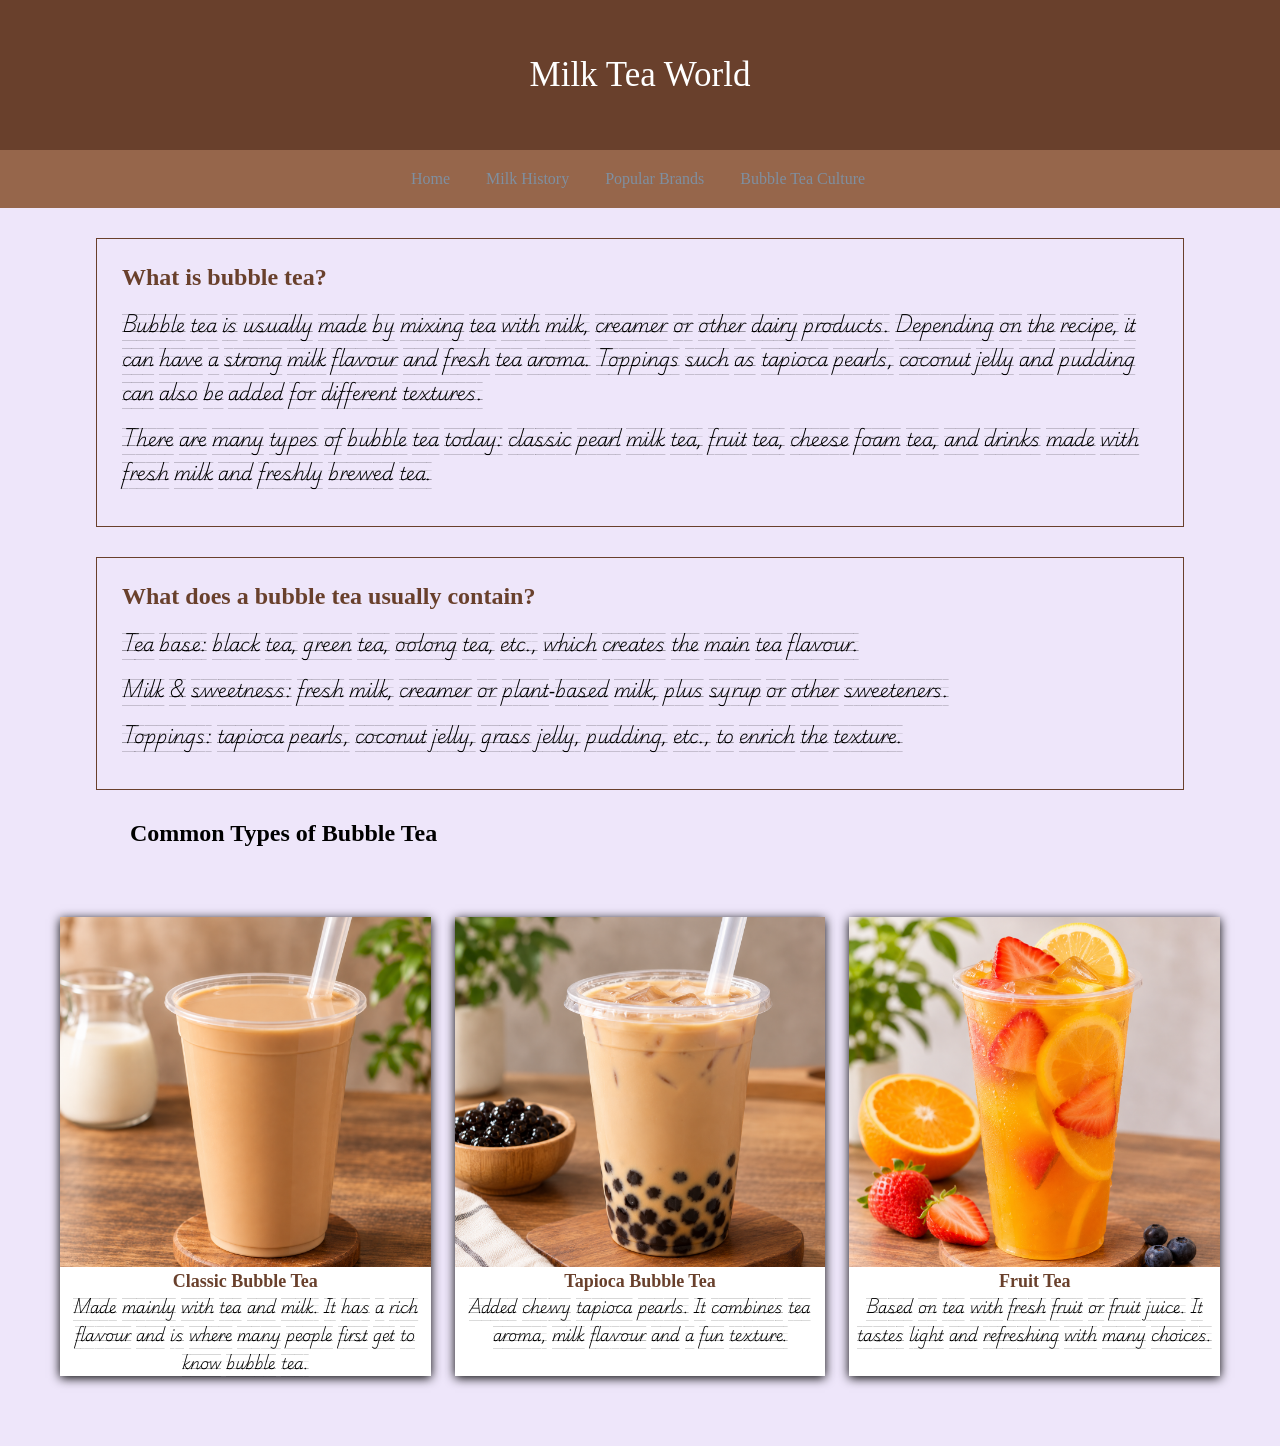
<file: index.html>
<!doctype html>
<html>
<head>
	<link rel="preconnect" href="https://fonts.googleapis.com">
	<link rel="preconnect" href="https://fonts.gstatic.com" crossorigin>
	<link href="https://fonts.googleapis.com/css2?family=Playwrite+AU+SA+Guides&display=swap" rel="stylesheet">
	<link href='Style.css' type='text/css' rel='stylesheet'>	
</head>
<body>
  <div id="one">Milk Tea World</div>
  <nav>
    <a href="index.html">Home</a>
    <a href="Milk Tea 2.html">Milk History</a>
    <a href="Milk Tea 3.html">Popular Brands</a>
    <a href="Milk Tea 4.html">Bubble Tea Culture</a>
  </nav>
  <div class="content">
  <h2>What is bubble tea?</h2>
  <p style='font-family: playwrite au sa guides;'>Bubble tea is usually made by mixing tea with milk, creamer or other dairy products. Depending on the recipe, it can have a strong milk flavour and fresh tea aroma. Toppings such as tapioca pearls, coconut jelly and pudding can also be added for different textures.</p>
  <p style='font-family: playwrite au sa guides;'>There are many types of bubble tea today: classic pearl milk tea, fruit tea, cheese foam tea, and drinks made with fresh milk and freshly brewed tea.</p>
  </div>
	<div class="box">
  <h2>What does a bubble tea usually contain?</h2>
  <p style='font-family: playwrite au sa guides;'>Tea base: black tea, green tea, oolong tea, etc., which creates the main tea flavour.</p>
  <p style='font-family: playwrite au sa guides;'>Milk & sweetness: fresh milk, creamer or plant‑based milk, plus syrup or other sweeteners.</p>
  <p style='font-family: playwrite au sa guides;'>Toppings: tapioca pearls, coconut jelly, grass jelly, pudding, etc., to enrich the texture.</p>
	</div>
  <h2 class="title">Common Types of Bubble Tea</h2>
	<div class="project-container">
  <div class="project">
    <img src="Classic Milk Tea.png">
    <h3>Classic Bubble Tea</h3>
    <p style='font-family: playwrite au sa guides;'>Made mainly with tea and milk. It has a rich flavour and is where many people first get to know bubble tea.</p>
  </div>
  <div class="project">
    <img src="Tapioca Bubble Tea.png">
    <h3>Tapioca Bubble Tea</h3>
    <p style='font-family: playwrite au sa guides;'>Added chewy tapioca pearls. It combines tea aroma, milk flavour and a fun texture.</p>
  </div>
  <div class="project">
    <img src="Fruit Tea.png">
    <h3>Fruit Tea</h3>
    <p style='font-family: playwrite au sa guides;'>Based on tea with fresh fruit or fruit juice. It tastes light and refreshing with many choices.</p>
  </div>

</div>
</body>
</html>
</file>
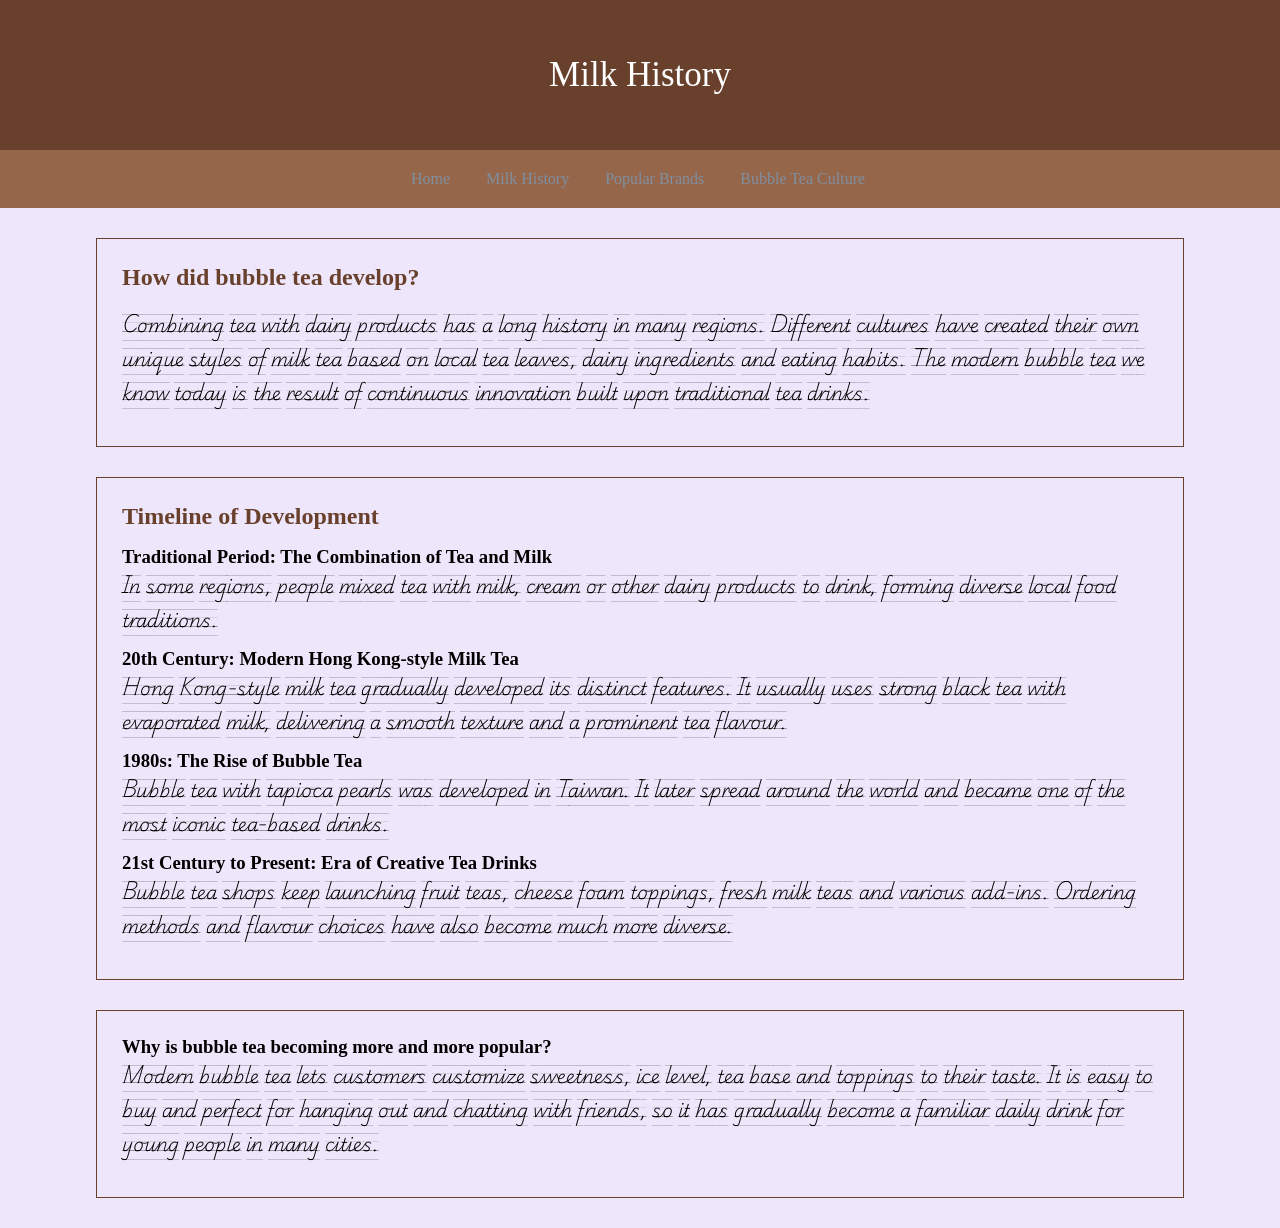
<file: Milk Tea 2.html>
<!doctype html>
<html>
<head>
	<link href='Style.css' type='text/css' rel='stylesheet'>
	<link rel="preconnect" href="https://fonts.gstatic.com" crossorigin>
	<link href="https://fonts.googleapis.com/css2?family=Playwrite+AU+SA+Guides&display=swap" rel="stylesheet">
	<link href='Style.css' type='text/css' rel='stylesheet'>
</head>
<body>
  <div id="one">Milk History</div>
  <nav>
    <a href="index.html">Home</a>
    <a href="Milk Tea 2.html">Milk History</a>
    <a href="Milk Tea 3.html">Popular Brands</a>
    <a href="Milk Tea 4.html">Bubble Tea Culture</a>
  </nav>
  <div class="content">
  <h2>How did bubble tea develop?</h2>
  <p style='font-family: playwrite au sa guides;'>Combining tea with dairy products has a long history in many regions. Different cultures have created their own unique styles of milk tea based on local tea leaves, dairy ingredients and eating habits. The modern bubble tea we know today is the result of continuous innovation built upon traditional tea drinks.</p>
  </div>
	<div class="box">
  <h2>Timeline of Development</h2>
	<h3>Traditional Period: The Combination of Tea and Milk</h3>
	<p style='font-family: playwrite au sa guides;'>In some regions, people mixed tea with milk, cream or other dairy products to drink, forming diverse local food traditions.</p>
	<h3>20th Century: Modern Hong Kong-style Milk Tea</h3>
	<p style='font-family: playwrite au sa guides;'>Hong Kong-style milk tea gradually developed its distinct features. It usually uses strong black tea with evaporated milk, delivering a smooth texture and a prominent tea flavour.</p>	
	<h3>1980s: The Rise of Bubble Tea</h3>
	<p style='font-family: playwrite au sa guides;'>Bubble tea with tapioca pearls was developed in Taiwan. It later spread around the world and became one of the most iconic tea-based drinks.</p>
	<h3>21st Century to Present: Era of Creative Tea Drinks</h3>
	<p style='font-family: playwrite au sa guides;'>Bubble tea shops keep launching fruit teas, cheese foam toppings, fresh milk teas and various add-ins. Ordering methods and flavour choices have also become much more diverse.</p>
	</div>
	<div class="box">
  <h3>Why is bubble tea becoming more and more popular?</h3>
  <p style='font-family: playwrite au sa guides;'>Modern bubble tea lets customers customize sweetness, ice level, tea base and toppings to their taste. It is easy to buy and perfect for hanging out and chatting with friends, so it has gradually become a familiar daily drink for young people in many cities.</p>
	</div>

</body>
</html>
</file>
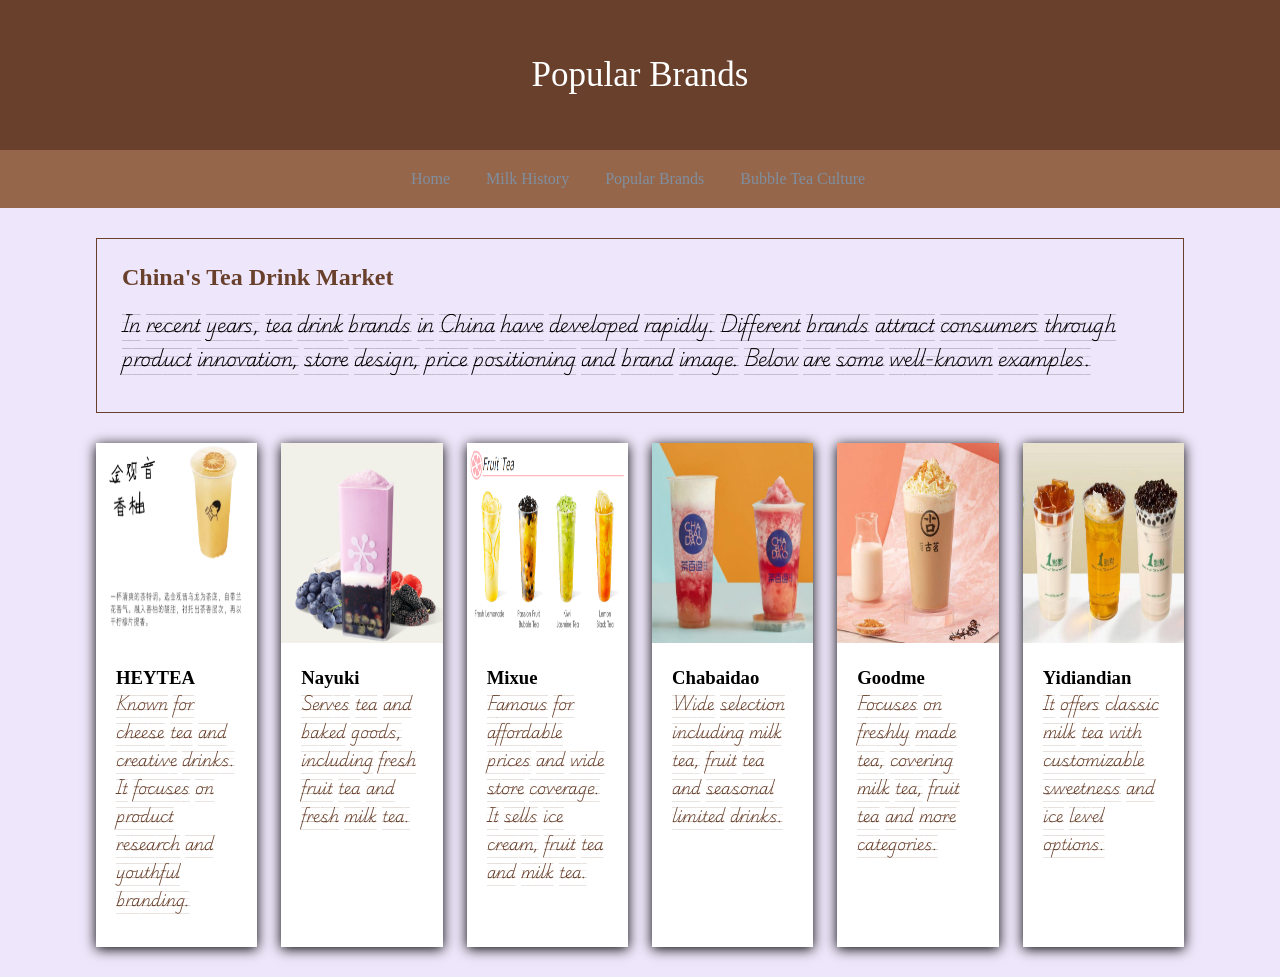
<file: Milk Tea 3.html>
<!doctype html>
<html>
<head>
		<link href='Style.css' type='text/css' rel='stylesheet'>
		<link rel="preconnect" href="https://fonts.gstatic.com" crossorigin>
		<link href="https://fonts.googleapis.com/css2?family=Playwrite+AU+SA+Guides&display=swap" rel="stylesheet">
		<link href='Style.css' type='text/css' rel='stylesheet'>
</head>
<body>
  <div id="one">Popular Brands</div>
  <nav>
    <a href="index.html">Home</a>
    <a href="Milk Tea 2.html">Milk History</a>
    <a href="Milk Tea 3.html">Popular Brands</a>
    <a href="Milk Tea 4.html">Bubble Tea Culture</a>
  </nav>
  <div class="content">
  <h2>China's Tea Drink Market</h2>
  <p style='font-family: playwrite au sa guides;'>In recent years, tea drink brands in China have developed rapidly. Different brands attract consumers through product innovation, store design, price positioning and brand image. Below are some well-known examples.</p>
  </div>

  <div class="card-grid">
  <div class="card">
    <img src="HEYTEA.png">
    <div class="card-content">
      <h3>HEYTEA</h3>
      <p style='font-family: playwrite au sa guides;'>Known for cheese tea and creative drinks. It focuses on product research and youthful branding.</p>
    </div>
  </div>

  <div class="card">
    <img src="Nayuki.png">
    <div class="card-content">
      <h3>Nayuki</h3>
      <p style='font-family: playwrite au sa guides;'>Serves tea and baked goods, including fresh fruit tea and fresh milk tea.</p>
    </div>
  </div>

  <div class="card">
    <img src="Mixue.png">
    <div class="card-content">
      <h3>Mixue</h3>
      <p style='font-family: playwrite au sa guides;'>Famous for affordable prices and wide store coverage. It sells ice cream, fruit tea and milk tea.</p>
    </div>
  </div>

  <div class="card">
    <img src="Chabaidao.png">
    <div class="card-content">
      <h3>Chabaidao</h3>
      <p style='font-family: playwrite au sa guides;'>Wide selection including milk tea, fruit tea and seasonal limited drinks.</p>
    </div>
  </div>

  <div class="card">
    <img src="GOODME.png">
    <div class="card-content">
      <h3>Goodme</h3>
      <p style='font-family: playwrite au sa guides;'>Focuses on freshly made tea, covering milk tea, fruit tea and more categories.</p>
    </div>
  </div>

<div class="card">
    <img src="Yidiandian.png">
    <div class="card-content">
      <h3>Yidiandian</h3>
      <p style='font-family: playwrite au sa guides;'>It offers classic milk tea with customizable sweetness and ice level options.</p>
    </div>
  </div>
</div>

</body>
</html>
</file>
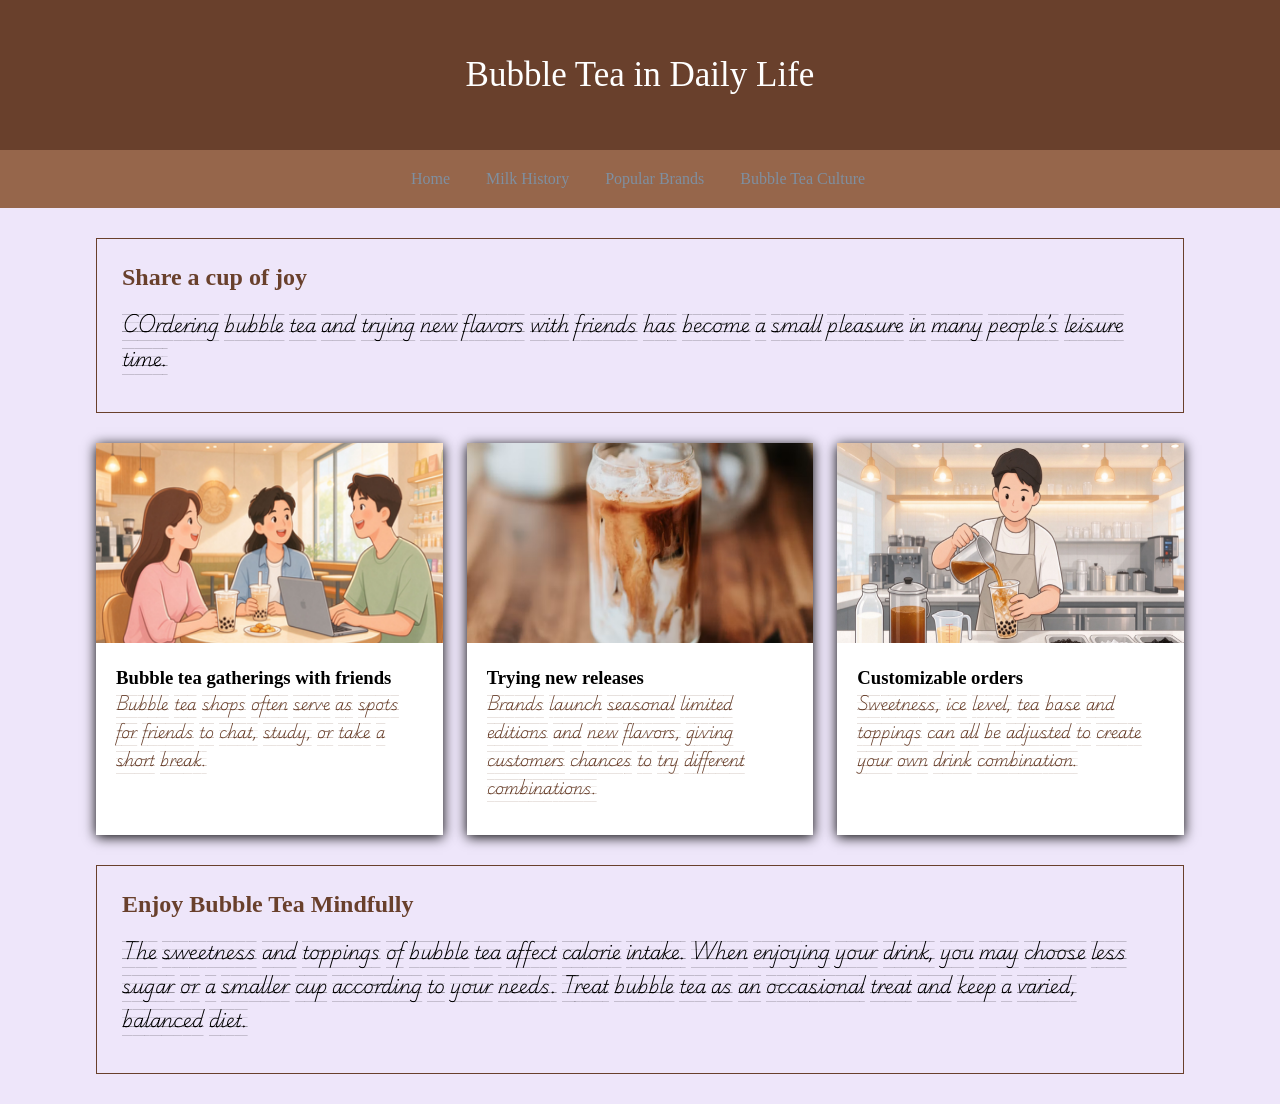
<file: Milk Tea 4.html>
<!doctype html>
<html>
<head>
	<link href='Style.css' type='text/css' rel='stylesheet'>
	<link rel="preconnect" href="https://fonts.gstatic.com" crossorigin>
	<link href="https://fonts.googleapis.com/css2?family=Playwrite+AU+SA+Guides&display=swap" rel="stylesheet">
	<link href='Style.css' type='text/css' rel='stylesheet'>
</head>
<body>
  <div id="one">Bubble Tea in Daily Life</div>
  <nav>
    <a href="index.html">Home</a>
    <a href="Milk Tea 2.html">Milk History</a>
    <a href="Milk Tea 3.html">Popular Brands</a>
    <a href="Milk Tea 4.html">Bubble Tea Culture</a>
  </nav>
  <div class="content">
  <h2>Share a cup of joy</h2>
  <p style='font-family: playwrite au sa guides;'>COrdering bubble tea and trying new flavors with friends has become a small pleasure in many people’s leisure time.</p>
  </div>
    <div class="card-grid">
  <div class="card">
    <img src="1.png">
    <div class="card-content">
      <h3>Bubble tea gatherings with friends</h3>
      <p style='font-family: playwrite au sa guides;'>Bubble tea shops often serve as spots for friends to chat, study, or take a short break.</p>
    </div>
  </div>

    <div class="card">
    <img src="2.png">
    <div class="card-content">
      <h3>Trying new releases</h3>
      <p style='font-family: playwrite au sa guides;'>Brands launch seasonal limited editions and new flavors, giving customers chances to try different combinations.</p>
    </div>
  </div>

  <div class="card">
    <img src="3.png">
    <div class="card-content">
      <h3>Customizable orders</h3>
      <p style='font-family: playwrite au sa guides;'>Sweetness, ice level, tea base and toppings can all be adjusted to create your own drink combination.</p>
    </div>
  </div>
</div>
  <div class="box">
  <h2>Enjoy Bubble Tea Mindfully</h2>
  <p style='font-family: playwrite au sa guides;'>The sweetness and toppings of bubble tea affect calorie intake. When enjoying your drink, you may choose less sugar or a smaller cup according to your needs. Treat bubble tea as an occasional treat and keep a varied, balanced diet.</p>
</div>
</body>
</html>
</file>
<file: Style.css>
body{
		background-color: rgb(238,230,250)
		}	
		* {
		margin: 0;
		padding: 0;
		box-sizing: border-box;
	  }
		#one {
		width: 100%;
		height: 150px;
		background-color: rgb(105, 64, 44);
		display: flex;
		justify-content: center;
		align-items: center;
		color: white;
		font-size: 35px;
		}
		a {
 		text-decoration: none;
 		background-color: rgb(150, 102, 75);
		padding: 20px 20px;
		margin-left: -4px;
		color: rgb(127,143,160);
		}
		nav {
		margin-top: 0px;
		display: flex;
		justify-content: center;
		width: 100%;
		background-color: rgb(150, 102, 75);
		}
		a:hover {
		background-color: rgb(150, 102, 75);
		color: black;
		}
		.content {
		width: 85%;
		margin: 30px auto;
		border: 1px solid rgb(105, 64, 44);
		padding: 25px;
		}
		.content h2 {
		color: rgb(105, 64, 44);
		margin-bottom: 16px;
		}
		.content p {
		font-size: 18px;
		margin-bottom: 12px;
		}
		.box {
  	width: 85%;
  	margin: 30px auto;
  	border: 1px solid rgb(105, 64, 44);
  	padding: 25px;
		}
		.box h2 {
  	color: rgb(105, 64, 44);
  	margin-bottom: 16px;
		}
		.box p {
  	font-size: 18px;
  	margin-bottom: 12px;
		}
		.project-container {
  	display: flex;
  	gap: 24px;
 		margin: 30px 0;
 		margin: 70px 60px;
		}
		.project {
 		flex: 1;
  	background-color: white;
 		box-shadow:0 2px 10px ;
		}
		.project img {
  	width: 100%;
  	height: 350px;
  	object-fit: cover;
		}
		.project h3 {
  	font-size: 18px;
  	color:rgb(105, 64, 44);
  	text-align: center;
		}
		.project p {
  	font-size: 15px;
  	text-align: center;
		}
		.title{
			margin-left: 130px;
		}
		.project {
  	transition:  2s;
  	transition-delay: 0.5s;
		}
		.project:hover {
  	transform: rotate(360deg);
  	background-color: pink;
		}
	.card-grid {
  	display: flex;
  	gap: 24px;
 		margin: 30px auto;
  	width: 85%;
		}
		.card {
  	width: 100%;
  	background-color: white;
 		box-shadow: 0 2px 12px;
		}
		.card img {
  	width: 100%;
  	height: 200px;
		}
		.card-content {
  	padding: 20px;
		}
		.card p {
  	font-size: 15px;
  	color: rgb(105, 64, 44);
  	margin-bottom: 14px;
		}
</file>
